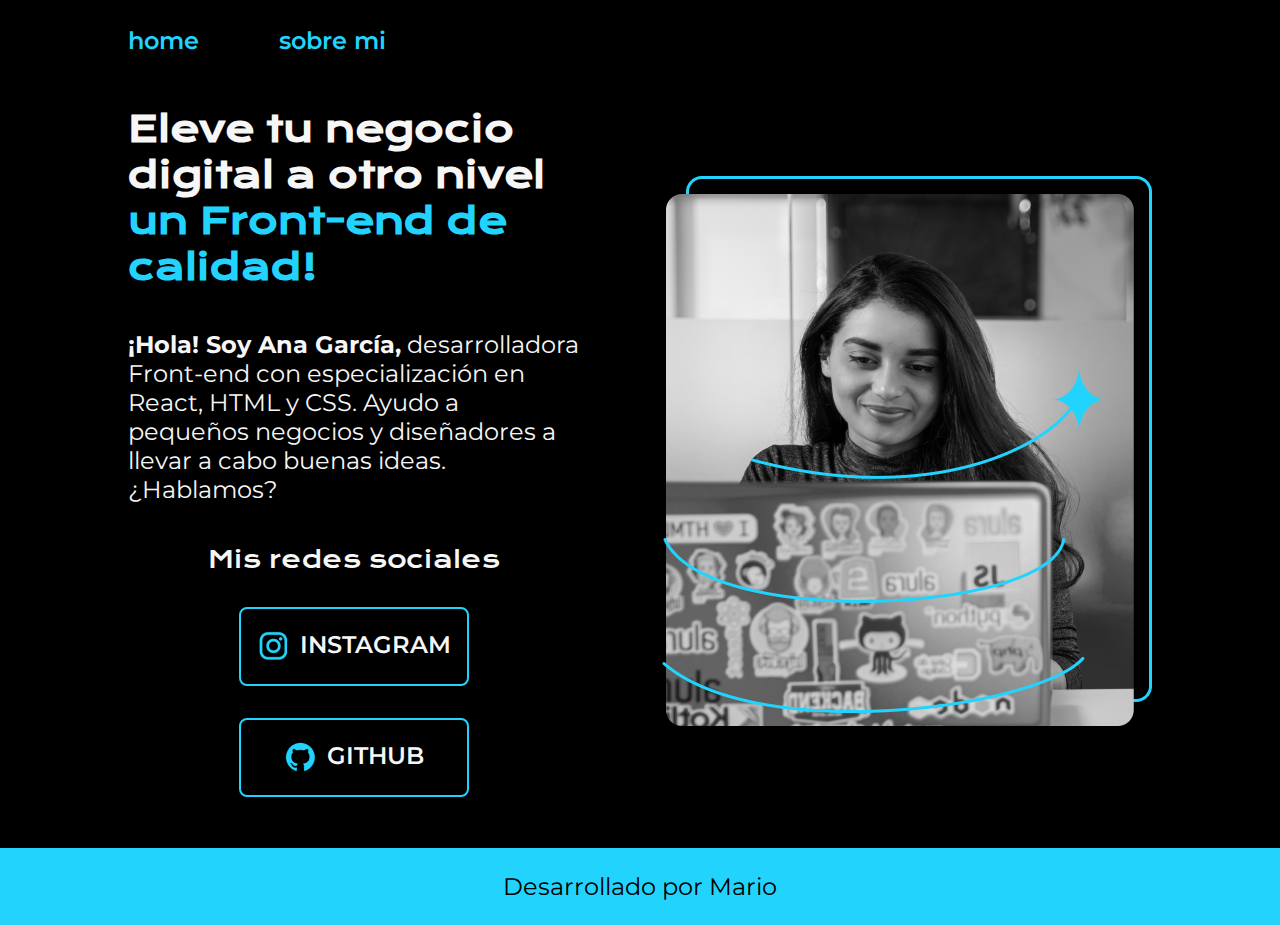
<file: index.html>
<!DOCTYPE html>
<html lang="es-mx">
<head>
    <meta charset="UTF-8">
    <meta name="viewport" content="width=device-width, initial-scale=1.0">
    <title>Portafolio</title>
    <link rel="stylesheet" href="styles/style.css">
</head>
<body>
    <header class="header">
        <nav class="header_menu">
            <a class="header_menu_link" href="index.html">home</a>
            <a class="header_menu_link" href="about.html">sobre mi</a>
        </nav>
    </header>
    <main class="presentacion">
        <section class="presentacion_contenido">
            <h1 class="presentacion_contenido_titulo">
                Eleve tu negocio digital a otro nivel <strong class="titulo-destaque"> un Front-end de calidad!</strong> 
            </h1>
            <p class="presentacion_contenido_parrafo"><strong>
                ¡Hola! Soy Ana García,</strong> desarrolladora Front-end con 
                especialización en React, HTML y CSS. Ayudo a pequeños 
                negocios y diseñadores a llevar a cabo buenas ideas. ¿Hablamos?
            </p>
            <div class="presentacion_enlaces">
                <h2 class="presentacion_enlaces_subtitulo">Mis redes sociales</h2>
                <a class="presentacion_boton_link" href="https://www.instagram.com/">
                    <img src="./assets/instagram.png" alt="">
                    INSTAGRAM</a>
                <a class="presentacion_boton_link" href="https://github.com/">
                    <img src="./assets/github.png" alt="">
                    GITHUB</a>
            </div>
        </section>
            <img class="presentacion_imagen" src="./assets/Imagem.png" alt="Imagen de ana garcia trabajando">
    </main>
    <footer class="footer">
        <p> Desarrollado por Mario</p>
    </footer>
</body>
</html>
</file>
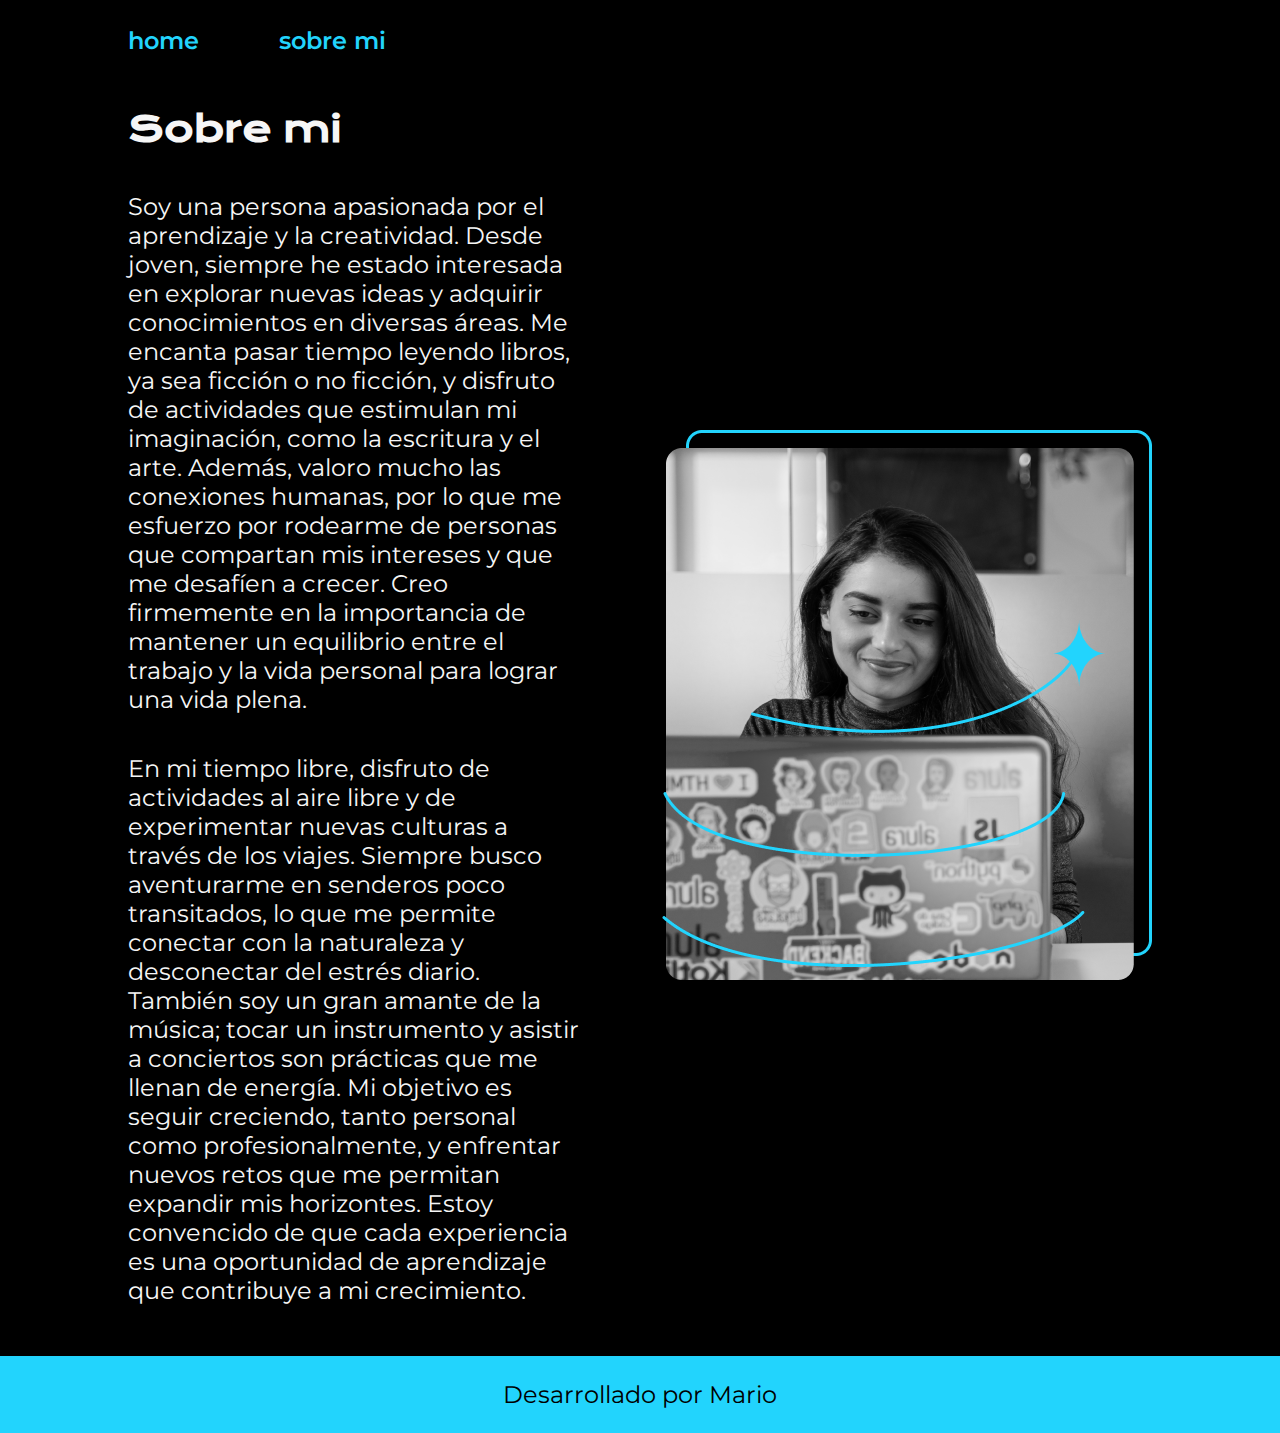
<file: about.html>
<!DOCTYPE html>
<html lang="es-mx">
<head>
    <meta charset="UTF-8">
    <meta name="viewport" content="width=device-width, initial-scale=1.0">
    <title>sobre mi</title>
    <link rel="stylesheet" href="styles/style.css">
</head>
<body>
    <header class="header">
        <nav class="header_menu">
            <a class="header_menu_link" href="index.html">home</a>
            <a class="header_menu_link" href="about.html">sobre mi</a>
        </nav>
    </header>
    <main class="presentacion">
        <section class="presentacion_contenido">
            <h1 class="presentacion_contenido_titulo">Sobre mi</h1>
            <p class="presentacion_contenido_parrafo">
                Soy una persona apasionada por el aprendizaje y la creatividad. 
                Desde joven, siempre he estado interesada en explorar nuevas ideas y adquirir conocimientos en diversas áreas.
                Me encanta pasar tiempo leyendo libros, ya sea ficción o no ficción, y disfruto de actividades 
                que estimulan mi imaginación, como la escritura y el arte. Además, valoro mucho las conexiones 
                humanas, por lo que me esfuerzo por rodearme de personas que compartan mis intereses y que me 
                desafíen a crecer. Creo firmemente en la importancia de mantener un equilibrio entre el trabajo 
                y la vida personal para lograr una vida plena. </p>
            <p class="presentacion_contenido_parrafo">
                En mi tiempo libre, disfruto de actividades al aire libre y de experimentar nuevas culturas 
                a través de los viajes. Siempre busco aventurarme en senderos poco transitados, lo que me 
                permite conectar con la naturaleza y desconectar del estrés diario. También soy un gran amante 
                de la música; tocar un instrumento y asistir a conciertos son prácticas que me llenan de energía. 
                Mi objetivo es seguir creciendo, tanto personal como profesionalmente, y enfrentar nuevos retos 
                que me permitan expandir mis horizontes. Estoy convencido de que cada experiencia es una oportunidad 
                de aprendizaje que contribuye a mi crecimiento.</p>
        </section>
            <img class="presentacion_imagen" src="./assets/Imagem.png" alt="Imagen de ana garcia trabajando">
    </main>
    <footer class="footer">
        <p> Desarrollado por Mario</p>
    </footer>
</body>
</html>
</file>
<file: styles/style.css>
@import url('https://fonts.googleapis.com/css2?family=Krona+One&family=Montserrat:ital,wght@0,100..900;1,100..900&display=swap');

:root{
    --color-primario:#000000;/*#0000000  #f6f6f6  #22d4fd*/
    --color-secundario:#F6F6F6;
    --color-terciario:#22D4FD;
    --fuente-monserrat: "Montserrat",sans-serif;
    --fuente-krona:"Krona One",sans-serif;
    --color-hover:#272727;
}

*{
    padding: 0;
    margin: 0;
}


body{
    background-color: var(--color-primario);
    color: var(--color-secundario);
    box-sizing: border-box;
}

.header{
    padding: 2% 0% 0% 10%;
}

.header_menu{
    display: flex;
    gap: 80px;
}

.header_menu_link{
    font-family: var(--fuente-monserrat);
    font-size: 1.5rem;
    font-weight: 600;
    color: var(--color-terciario);
    text-decoration: none;
}

.titulo-destaque{
    color: var(--color-terciario);
}

.presentacion{
    display: flex;
    align-items: center;
    padding: 4% 10%; 
    justify-content: space-between;
    gap: 82px;
}

.presentacion_contenido{
    width: 50%;
    display: flex;
    flex-direction: column ;
    gap: 40px;
}

.presentacion_contenido_titulo {
    font-size: 2.25rem;
    font-family: var(--fuente-krona);
}

.presentacion_contenido_parrafo{
    font-size: 1.5rem;
    font-family: var(--fuente-monserrat);
}

.presentacion_enlaces{
    display: flex;
    justify-content: space-between;
    flex-direction: column;
    align-items: center;
    gap: 32px;
}

.presentacion_boton_link{
    width: 50%;
    text-align: center;
    padding: 21.5px 0;
    border-radius: 8px;
    font-family: var(--fuente-monserrat);
    font-size: 1.5rem;
    font-weight: 600;
    text-decoration: none;
    color: var(--color-secundario);
    border: 2px solid var(--color-terciario);
    display: flex;
    justify-content: center;
    gap: 10px;

}

.presentacion_enlaces_subtitulo{
    font-family: var(--fuente-krona);
    font-size: 1.5rem;
    font-weight: 400;

}

.presentacion_boton_link:hover{
    background-color: var(--color-hover);
    font-size: 2rem;
}

.footer{
    padding: 24px;
    background-color: var(--color-terciario);
    color: var(--color-primario);
    text-align: center;
    font-family:var(--fuente-monserrat) ;
    font-size: 1.5rem;
    font-weight: 400;
}

.presentacion_imagen{
    width: 50%;
}

@media (max-width:1200px){

.presentacion{
    flex-direction: column-reverse;
    padding: 5%;
}
.header{
    padding: 10%;
}
.header_menu{
    justify-content: center;
}
.presentacion_contenido{
    width: 100%;
}
.presentacion_boton_link{
    width: auto;
    font-size: 1.5rem;
    display: flex;
    justify-content: center;
    text-align: center;
    gap: 10px;
}

}
</file>
